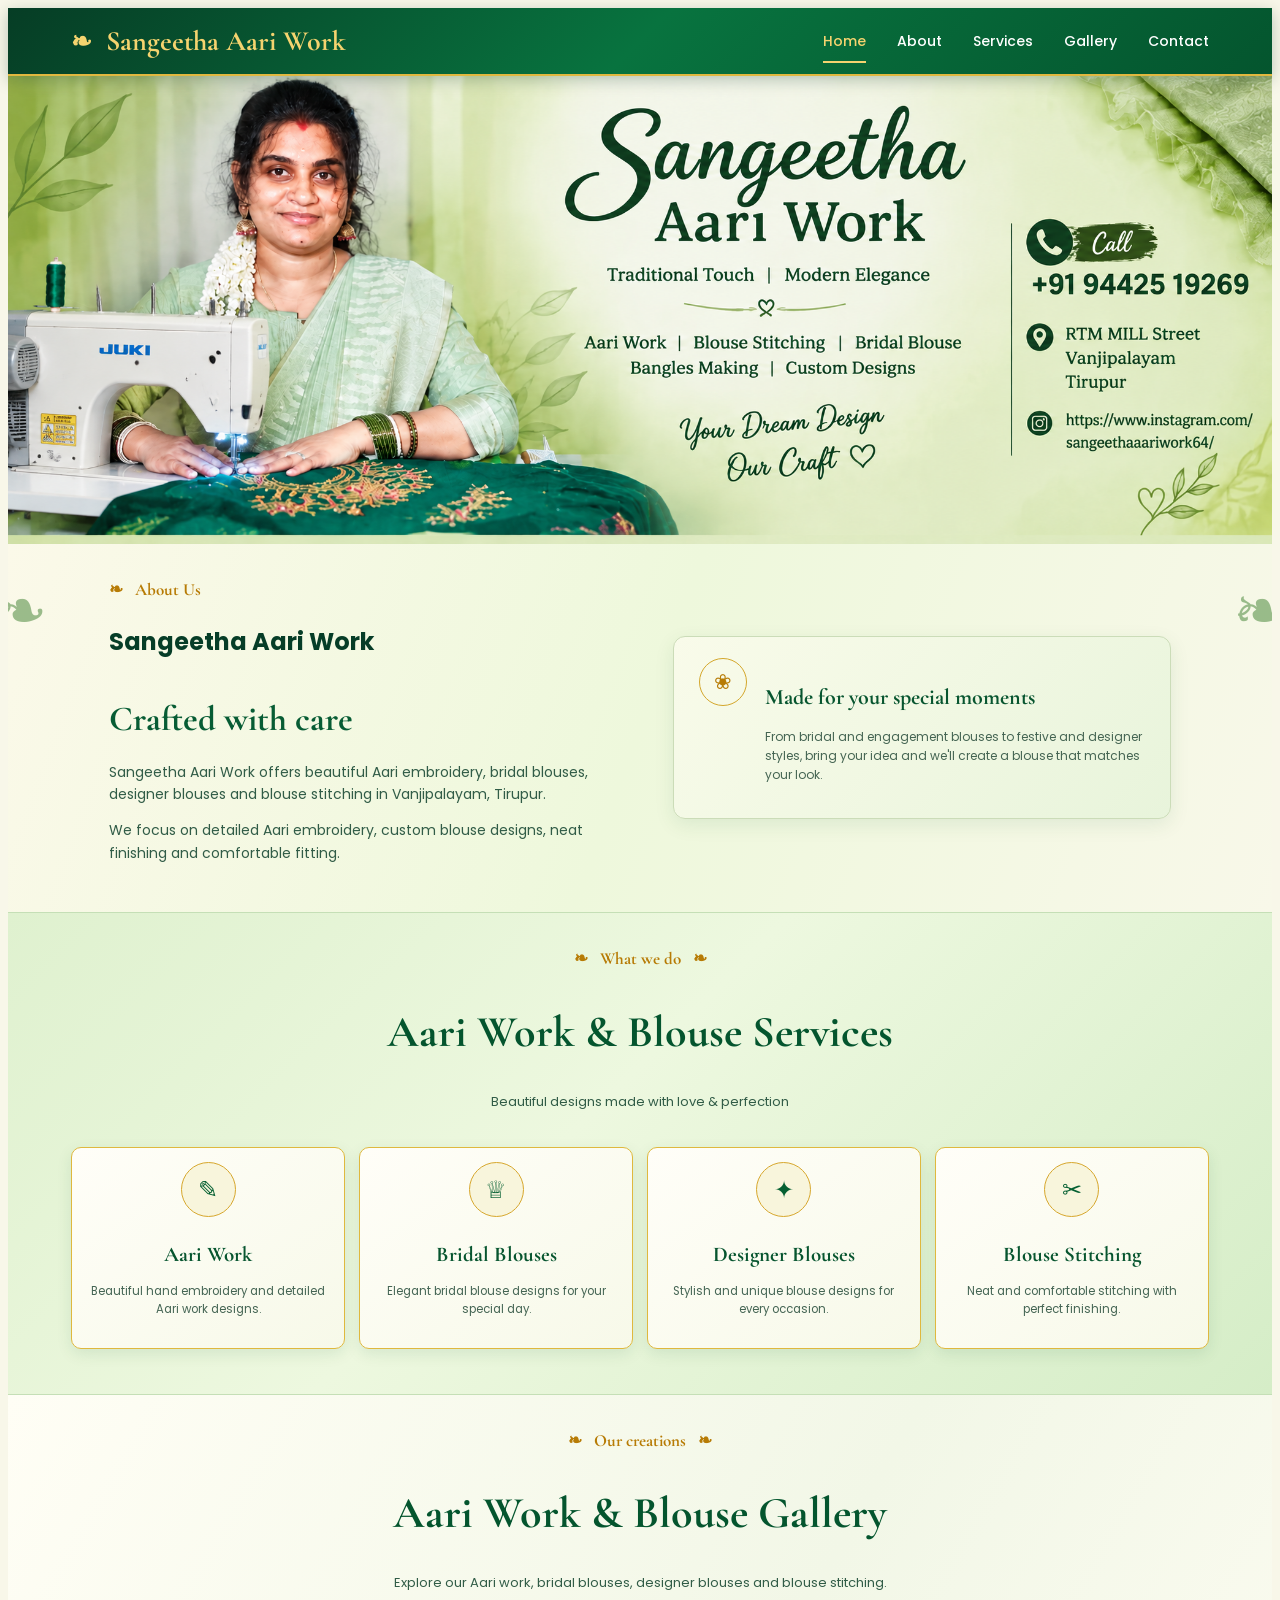
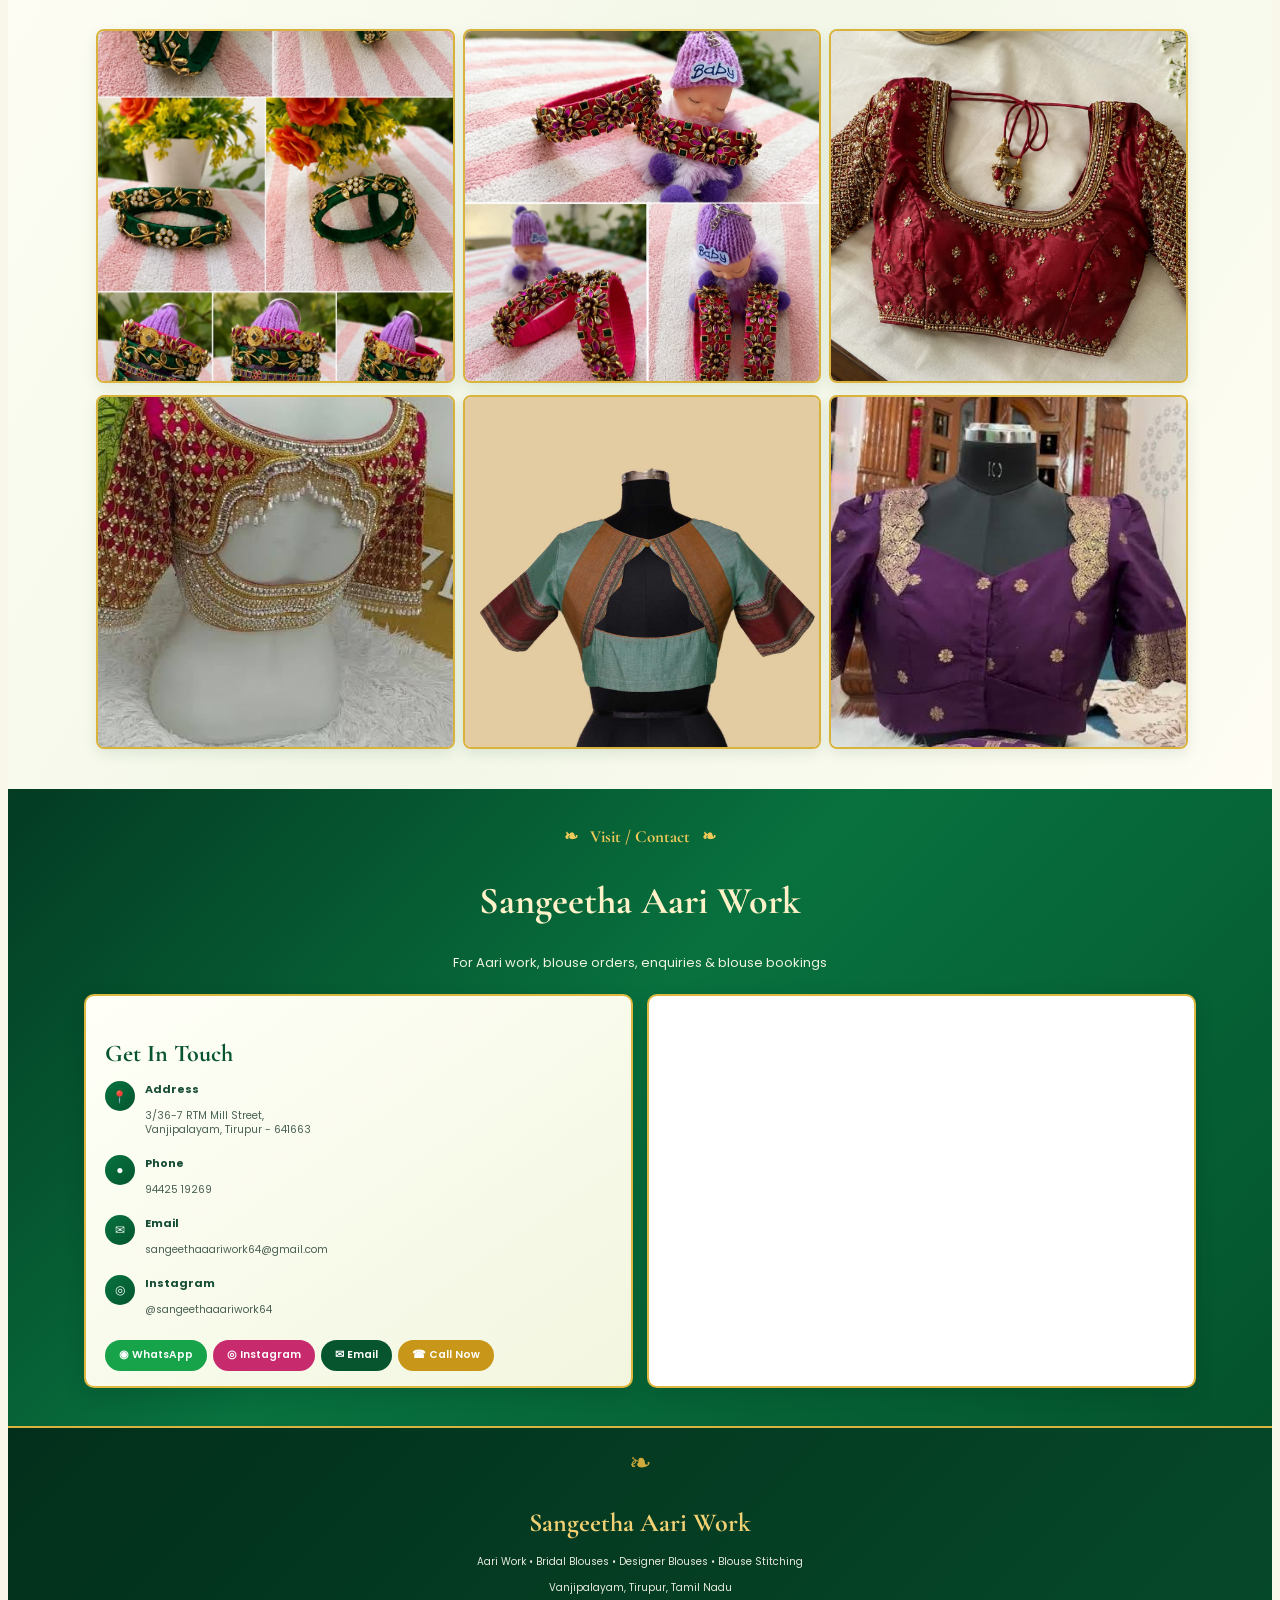
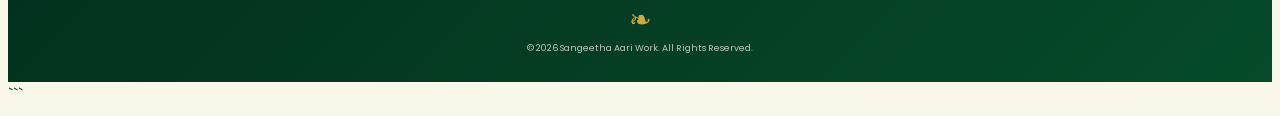
<file: index.html>
<!DOCTYPE html>
<html lang="en">

<head>

    <meta charset="UTF-8">

    <meta name="viewport"
          content="width=device-width, initial-scale=1.0">


    <!-- =========================
         SEO TITLE
    ========================== -->

    <title>
        Sangeetha Aari Work | Aari Work & Blouse Stitching in Vanjipalayam, Tirupur
    </title>


    <!-- =========================
         SEO DESCRIPTION
    ========================== -->

    <meta name="description"
          content="Sangeetha Aari Work in Vanjipalayam, Tirupur offers beautiful Aari work, bridal blouses, designer blouses and blouse stitching with elegant designs and neat finishing.">


    <meta name="author"
          content="Sangeetha Aari Work">

    <meta name="robots"
          content="index, follow">


    <!-- =========================
         LOCAL SEO
    ========================== -->

    <meta name="geo.region"
          content="IN-TN">

    <meta name="geo.placename"
          content="Vanjipalayam, Tirupur">

    <meta name="theme-color"
          content="#641F32">


    <!-- =========================
         OPEN GRAPH
    ========================== -->

    <meta property="og:title"
          content="Sangeetha Aari Work | Vanjipalayam, Tirupur">

    <meta property="og:description"
          content="Aari Work, Bridal Blouses, Designer Blouses and Blouse Stitching in Vanjipalayam, Tirupur.">

    <meta property="og:type"
          content="website">

    <meta property="og:image"
          content="hero-banner.png">

    <meta property="og:site_name"
          content="Sangeetha Aari Work">


    <!-- =========================
         FONTS
    ========================== -->

    <link rel="preconnect"
          href="https://fonts.googleapis.com">

    <link rel="preconnect"
          href="https://fonts.gstatic.com"
          crossorigin>

    <link href="https://fonts.googleapis.com/css2?family=Cormorant+Garamond:wght@500;600;700&family=Poppins:wght@400;500;600&display=swap"
          rel="stylesheet">


    <!-- =========================
         CSS
    ========================== -->

    <link rel="stylesheet"
          href="style.css">


    <!-- =========================
         LOCAL BUSINESS STRUCTURED DATA
    ========================== -->

    <script type="application/ld+json">
    {
      "@context": "https://schema.org",
      "@type": "LocalBusiness",

      "name": "Sangeetha Aari Work",

      "description": "Aari work, bridal blouses, designer blouses and blouse stitching in Vanjipalayam, Tirupur.",

      "telephone": "+91-9442519269",

      "email": "sangeethaaariwork64@gmail.com",

      "image": "hero-banner.png",

      "address": {
        "@type": "PostalAddress",
        "streetAddress": "3/36-7 RTM Mill Street",
        "addressLocality": "Vanjipalayam",
        "addressRegion": "Tamil Nadu",
        "postalCode": "641663",
        "addressCountry": "IN"
      },

      "areaServed": [
        "Vanjipalayam",
        "Tirupur",
        "Tamil Nadu"
      ],

      "sameAs": [
        "https://www.instagram.com/sangeethaaariwork64/"
      ],

      "hasOfferCatalog": {
        "@type": "OfferCatalog",
        "name": "Sangeetha Aari Work Services",
        "itemListElement": [
          {
            "@type": "Offer",
            "itemOffered": {
              "@type": "Service",
              "name": "Aari Work"
            }
          },
          {
            "@type": "Offer",
            "itemOffered": {
              "@type": "Service",
              "name": "Bridal Blouse"
            }
          },
          {
            "@type": "Offer",
            "itemOffered": {
              "@type": "Service",
              "name": "Designer Blouse"
            }
          },
          {
            "@type": "Offer",
            "itemOffered": {
              "@type": "Service",
              "name": "Blouse Stitching"
            }
          }
        ]
      }
    }
    </script>

</head>


<body>


<!-- =========================
     HEADER
========================== -->

<header class="header">

    <div class="logo">
        <span class="logo-icon">❧</span>
        Sangeetha Aari Work
    </div>


    <nav aria-label="Main navigation">

        <a href="#home">Home</a>

        <a href="#about">About</a>

        <a href="#services">Services</a>

        <a href="#gallery">Gallery</a>

        <a href="#contact">Contact</a>

    </nav>

</header>



<!-- =========================
     HERO
========================== -->

<section class="hero" id="home">

    <a href="https://wa.me/919442519269"
       target="_blank"
       rel="noopener noreferrer"
       aria-label="Contact Sangeetha Aari Work on WhatsApp">

        <img
            src="hero-banner.png"
            alt="Sangeetha Aari Work - Aari embroidery and blouse designs in Vanjipalayam Tirupur">

    </a>

</section>



<!-- =========================
     SEO MAIN HEADING
========================== -->

<section class="about-section" id="about">

    <div class="leaf leaf-left">❧</div>

    <div class="leaf leaf-right">❧</div>


    <div class="about-container">


        <div class="about-left">

            <div class="small-title">
                ❧ &nbsp; About Us
            </div>


            <!-- IMPORTANT SEO H1 -->

            <h1>
                Sangeetha Aari Work
            </h1>


            <h2>
                Crafted with care
            </h2>


            <p>
                Sangeetha Aari Work offers beautiful
                Aari embroidery, bridal blouses,
                designer blouses and blouse stitching
                in Vanjipalayam, Tirupur.
            </p>


            <p>
                We focus on detailed Aari embroidery,
                custom blouse designs, neat finishing
                and comfortable fitting.
            </p>

        </div>



        <div class="about-card">

            <div class="about-card-icon">
                ❀
            </div>

            <div>

                <h3>
                    Made for your special moments
                </h3>

                <p>
                    From bridal and engagement blouses
                    to festive and designer styles,
                    bring your idea and we'll create
                    a blouse that matches your look.
                </p>

            </div>

        </div>

    </div>

</section>



<!-- =========================
     SERVICES
========================== -->

<section class="services-section" id="services">


    <div class="section-heading">

        <div class="small-title">
            ❧ &nbsp; What we do &nbsp; ❧
        </div>

        <h2>
            Aari Work & Blouse Services
        </h2>

        <p>
            Beautiful designs made with love & perfection
        </p>

    </div>



    <div class="services-grid">


        <article class="service-card">

            <div class="service-icon">
                ✎
            </div>

            <h3>
                Aari Work
            </h3>

            <p>
                Beautiful hand embroidery
                and detailed Aari work designs.
            </p>

        </article>



        <article class="service-card">

            <div class="service-icon">
                ♕
            </div>

            <h3>
                Bridal Blouses
            </h3>

            <p>
                Elegant bridal blouse designs
                for your special day.
            </p>

        </article>



        <article class="service-card">

            <div class="service-icon">
                ✦
            </div>

            <h3>
                Designer Blouses
            </h3>

            <p>
                Stylish and unique blouse designs
                for every occasion.
            </p>

        </article>



        <article class="service-card">

            <div class="service-icon">
                ✂
            </div>

            <h3>
                Blouse Stitching
            </h3>

            <p>
                Neat and comfortable stitching
                with perfect finishing.
            </p>

        </article>

    </div>

</section>



<!-- =========================
     GALLERY
========================== -->

<section class="gallery-section" id="gallery">


    <div class="section-heading">

        <div class="small-title">
            ❧ &nbsp; Our creations &nbsp; ❧
        </div>

        <h2>
            Aari Work & Blouse Gallery
        </h2>

        <p>
            Explore our Aari work, bridal blouses,
            designer blouses and blouse stitching.
        </p>

    </div>



    <div class="gallery-grid">


        <!-- ORIGINAL IMAGES - NOT CHANGED -->

        <img
            src="work-1.jpg"
            alt="Aari work blouse design by Sangeetha Aari Work"
            loading="lazy">

        <img
            src="work-2.jpg"
            alt="Designer blouse Aari embroidery by Sangeetha Aari Work"
            loading="lazy">

        <img
            src="work-3.jpg"
            alt="Bridal blouse embroidery design in Tirupur"
            loading="lazy">

        <img
            src="work-4.jpg"
            alt="Traditional Aari work blouse design"
            loading="lazy">

        <img
            src="work-5.jpg"
            alt="Hand embroidered blouse design by Sangeetha Aari Work"
            loading="lazy">

        <img
            src="work-6.jpg"
            alt="Designer Aari blouse stitching in Vanjipalayam"
            loading="lazy">

    </div>

</section>



<!-- =========================
     CONTACT
========================== -->

<section class="contact-section" id="contact">


    <div class="section-heading contact-heading">

        <div class="small-title">
            ❧ &nbsp; Visit / Contact &nbsp; ❧
        </div>

        <h2>
            Sangeetha Aari Work
        </h2>

        <p>
            For Aari work, blouse orders,
            enquiries & blouse bookings
        </p>

    </div>



    <div class="contact-grid">


        <!-- CONTACT DETAILS -->

        <div class="contact-card">

            <h3>
                Get In Touch
            </h3>


            <div class="contact-info">


                <div class="info-row">

                    <div class="info-icon">
                        📍
                    </div>

                    <div>

                        <strong>
                            Address
                        </strong>

                        <p>
                            3/36-7 RTM Mill Street,<br>
                            Vanjipalayam, Tirupur - 641663
                        </p>

                    </div>

                </div>



                <div class="info-row">

                    <div class="info-icon">
                        ●
                    </div>

                    <div>

                        <strong>
                            Phone
                        </strong>

                        <p>
                            <a href="tel:+919442519269">
                                94425 19269
                            </a>
                        </p>

                    </div>

                </div>



                <div class="info-row">

                    <div class="info-icon">
                        ✉
                    </div>

                    <div>

                        <strong>
                            Email
                        </strong>

                        <p>
                            <a href="mailto:sangeethaaariwork64@gmail.com">
                                sangeethaaariwork64@gmail.com
                            </a>
                        </p>

                    </div>

                </div>



                <div class="info-row">

                    <div class="info-icon">
                        ◎
                    </div>

                    <div>

                        <strong>
                            Instagram
                        </strong>

                        <p>

                            <a
                                href="https://www.instagram.com/sangeethaaariwork64/"
                                target="_blank"
                                rel="noopener noreferrer">

                                @sangeethaaariwork64

                            </a>

                        </p>

                    </div>

                </div>

            </div>



            <!-- CONTACT BUTTONS -->

            <div class="contact-buttons">


                <a
                    class="whatsapp-btn"
                    href="https://wa.me/919442519269"
                    target="_blank"
                    rel="noopener noreferrer">

                    ◉ WhatsApp

                </a>



                <a
                    class="instagram-btn"
                    href="https://www.instagram.com/sangeethaaariwork64/"
                    target="_blank"
                    rel="noopener noreferrer">

                    ◎ Instagram

                </a>



                <a
                    class="email-btn"
                    href="mailto:sangeethaaariwork64@gmail.com">

                    ✉ Email

                </a>



                <a
                    class="call-btn"
                    href="tel:+919442519269">

                    ☎ Call Now

                </a>

            </div>

        </div>



        <!-- MAP -->

        <div class="map-card">

            <iframe
                src="https://www.google.com/maps?q=3%2F36-7%20RTM%20Mill%20Street%2C%20Vanjipalayam&output=embed"
                title="Sangeetha Aari Work location - 3/36-7 RTM Mill Street Vanjipalayam"
                allowfullscreen=""
                loading="lazy"
                referrerpolicy="no-referrer-when-downgrade">
            </iframe>

        </div>

    </div>

</section>



<!-- =========================
     FOOTER
========================== -->

<footer>

    <div class="footer-decoration">
        ❧
    </div>


    <h3>
        Sangeetha Aari Work
    </h3>


    <p>
        Aari Work • Bridal Blouses •
        Designer Blouses • Blouse Stitching
    </p>


    <p>
        Vanjipalayam, Tirupur, Tamil Nadu
    </p>


    <div class="footer-decoration">
        ❧
    </div>


    <p class="copyright">
        © 2026 Sangeetha Aari Work.
        All Rights Reserved.
    </p>

</footer>


</body>
</html>
```
</file>
<file: style.css>
```css
/* =====================================================
   RESET
===================================================== */

* {
    margin: 0;
    padding: 0;
    box-sizing: border-box;
}

html {
    scroll-behavior: smooth;
}

body {
    font-family: "Poppins", sans-serif;
    color: #063d27;
    background: #f8f7e9;
    line-height: 1.6;
}


/* =====================================================
   NO LINK UNDERLINES
===================================================== */

a,
a:visited,
a:hover,
a:active {
    text-decoration: none !important;
}


/* =====================================================
   HEADER - RICH ALIVE GREEN
===================================================== */

.header {
    min-height: 64px;

    background:
        linear-gradient(135deg, #063d25, #08733f 50%, #04552e);

    display: flex;
    align-items: center;
    justify-content: space-between;

    padding: 0 5%;

    border-bottom: 2px solid #e1b83f;

    position: sticky;
    top: 0;
    z-index: 1000;

    box-shadow: 0 4px 15px rgba(0, 50, 30, 0.25);
}

.logo {
    font-family: "Cormorant Garamond", serif;
    font-size: 28px;
    font-weight: 700;
    color: #f5d36f;
}

.logo-icon {
    font-size: 25px;
    margin-right: 7px;
}

.header nav {
    display: flex;
    align-items: center;
    gap: 31px;
}

.header nav a {
    position: relative;
    color: #ffffff;

    font-size: 14px;
    font-weight: 500;

    padding: 22px 0;

    transition: 0.3s;
}

.header nav a:hover {
    color: #f5d36f;
}

.header nav a:first-child {
    color: #f5d36f;
}

.header nav a:first-child::after {
    content: "";

    position: absolute;

    left: 0;
    right: 0;
    bottom: 11px;

    height: 2px;

    background: #f5d36f;
}


/* =====================================================
   HERO
===================================================== */

.hero {
    width: 100%;
    padding: 0;
    margin: 0;

    background: #04552e;
}

.hero a {
    display: block;
    width: 100%;
    line-height: 0;
}

.hero img {
    width: 100%;
    height: auto;

    display: block;

    object-fit: cover;
}


/* =====================================================
   COMMON HEADING
===================================================== */

.section-heading {
    text-align: center;
    margin-bottom: 35px;
}

.small-title {
    font-family: "Cormorant Garamond", serif;

    color: #b77b05;

    font-size: 17px;
    font-weight: 700;

    margin-bottom: 3px;
}

.section-heading h2 {
    font-family: "Cormorant Garamond", serif;

    color: #04552e;

    font-size: 44px;
    line-height: 1.05;

    font-weight: 700;
}

.section-heading p {
    color: #315c47;
    font-size: 13px;
    margin-top: 8px;
}


/* =====================================================
   ABOUT - FRESH GREEN
===================================================== */

.about-section {
    position: relative;

    background:
        linear-gradient(
            110deg,
            #fbf9e9 0%,
            #eef8dc 50%,
            #f8f8e9 100%
        );

    padding: 32px 8% 34px;

    overflow: hidden;
}

.about-container {
    max-width: 1150px;

    margin: auto;

    display: grid;
    grid-template-columns: 1fr 1fr;

    gap: 65px;

    align-items: center;
}

.about-left h2 {
    font-family: "Cormorant Garamond", serif;

    font-size: 35px;

    color: #075c34;

    margin-bottom: 7px;
}

.about-left p {
    max-width: 500px;

    font-size: 14px;

    color: #315c47;
}

.about-card {
    display: flex;
    gap: 18px;

    padding: 21px 25px;

    background:
        linear-gradient(
            135deg,
            #f9fbea,
            #e8f4db
        );

    border: 1px solid #cbdcb8;

    border-radius: 12px;

    box-shadow: 0 6px 20px rgba(14, 92, 49, 0.09);
}

.about-card-icon {
    flex-shrink: 0;

    width: 46px;
    height: 46px;

    border: 1px solid #d4a72c;

    border-radius: 50%;

    display: flex;
    align-items: center;
    justify-content: center;

    color: #b77b05;

    font-size: 21px;
}

.about-card h3 {
    font-family: "Cormorant Garamond", serif;

    font-size: 22px;

    color: #07552f;

    margin-bottom: 3px;
}

.about-card p {
    font-size: 12px;
    color: #456553;
}

.leaf {
    position: absolute;

    color: #4d8a3e;

    opacity: 0.55;

    font-size: 65px;
}

.leaf-left {
    left: -15px;
    top: 15px;
}

.leaf-right {
    right: -15px;
    top: 15px;
}


/* =====================================================
   SERVICES - ALIVE GREEN
===================================================== */

.services-section {
    background:
        linear-gradient(
            135deg,
            #dff1cf,
            #edf8df 45%,
            #d5edc7
        );

    padding: 32px 5% 45px;

    border-top: 1px solid #c5dfb6;
    border-bottom: 1px solid #c5dfb6;
}

.services-grid {
    max-width: 1150px;

    margin: auto;

    display: grid;

    grid-template-columns: repeat(4, 1fr);

    gap: 14px;
}

.service-card {
    background:
        linear-gradient(
            145deg,
            #fffef8,
            #f7f9e9
        );

    border: 1px solid #dfb83e;

    border-radius: 10px;

    padding: 14px 18px 17px;

    text-align: center;

    box-shadow:
        0 5px 15px rgba(11, 91, 48, 0.10);

    transition: 0.3s;
}

.service-card:hover {
    transform: translateY(-7px);

    box-shadow:
        0 12px 25px rgba(5, 81, 42, 0.18);

    border-color: #c99514;
}

.service-icon {
    width: 53px;
    height: 53px;

    margin: 0 auto 7px;

    border: 1px solid #d7a72d;

    border-radius: 50%;

    display: flex;
    align-items: center;
    justify-content: center;

    color: #056032;

    font-size: 24px;

    background: #f8f5dc;
}

.service-card h3 {
    font-family: "Cormorant Garamond", serif;

    color: #07552f;

    font-size: 21px;

    margin-bottom: 3px;
}

.service-card p {
    color: #456554;

    font-size: 11.5px;

    line-height: 1.55;
}


/* =====================================================
   GALLERY
===================================================== */

.gallery-section {
    position: relative;

    background:
        linear-gradient(
            120deg,
            #fffef5,
            #f2f7e7,
            #fffdf4
        );

    padding: 32px 7% 40px;
}

.gallery-grid {
    max-width: 1250px;

    margin: auto;

    display: grid;

    grid-template-columns: repeat(3, 1fr);

    gap: 12px;
}


/* ORIGINAL IMAGES - NOT CHANGED */

.gallery-grid img {
    width: 100%;

    height: 350px;

    object-fit: cover;

    display: block;

    border-radius: 8px;

    border: 2px solid #d9b33c;

    transition: 0.3s;

    box-shadow: 0 5px 14px rgba(0, 65, 35, 0.10);
}

.gallery-grid img:hover {
    transform: scale(1.025);

    box-shadow:
        0 10px 22px rgba(0, 65, 35, 0.18);
}


/* =====================================================
   CONTACT - STRONG ALIVE GREEN
===================================================== */

.contact-section {
    position: relative;

    background:
        linear-gradient(
            135deg,
            #033b23,
            #08713e 45%,
            #04532d
        );

    padding: 34px 6% 38px;

    overflow: hidden;
}

.contact-heading {
    margin-bottom: 20px;
}

.contact-heading .small-title {
    color: #f0ca58;
}

.contact-heading h2 {
    color: #fff1c8;

    font-size: 38px;
}

.contact-heading p {
    color: #edf4df;
}


/* =====================================================
   CONTACT GRID
===================================================== */

.contact-grid {
    max-width: 1120px;

    margin: auto;

    display: grid;

    grid-template-columns: 1fr 1fr;

    gap: 14px;

    align-items: stretch;
}


/* =====================================================
   CONTACT CARD
===================================================== */

.contact-card {
    background:
        linear-gradient(
            145deg,
            #fffff8,
            #f2f6df
        );

    border: 2px solid #dfb83f;

    border-radius: 10px;

    padding: 15px 19px;

    min-height: 285px;

    box-shadow:
        0 7px 20px rgba(0, 35, 20, 0.18);
}

.contact-card h3 {
    font-family: "Cormorant Garamond", serif;

    color: #07552f;

    font-size: 24px;

    margin-bottom: 8px;
}

.contact-info {
    display: flex;
    flex-direction: column;

    gap: 7px;
}

.info-row {
    display: flex;

    align-items: flex-start;

    gap: 10px;
}

.info-icon {
    flex-shrink: 0;

    width: 30px;
    height: 30px;

    border-radius: 50%;

    background:
        linear-gradient(
            135deg,
            #08733f,
            #04552e
        );

    color: #fff;

    display: flex;
    align-items: center;
    justify-content: center;

    font-size: 12px;
}

.info-row strong {
    display: block;

    color: #174c35;

    font-size: 11px;
}

.info-row p {
    color: #4b6256;

    font-size: 10.5px;

    line-height: 1.35;
}

.info-row a {
    color: #4b6256;
}


/* =====================================================
   CONTACT BUTTONS
===================================================== */

.contact-buttons {
    display: flex;

    gap: 6px;

    flex-wrap: wrap;

    margin-top: 13px;
}

.contact-buttons a {
    border-radius: 25px;

    padding: 7px 14px;

    font-size: 10.5px;

    font-weight: 600;

    color: white;

    transition: 0.25s;
}

.contact-buttons a:hover {
    transform: translateY(-2px);
}

.whatsapp-btn {
    background: #16a34a;
}

.instagram-btn {
    background: #c72b6d;
}

.email-btn {
    background: #07552f;
}

.call-btn {
    background: #c89618;
}


/* =====================================================
   MAP
===================================================== */

.map-card {
    background: white;

    border: 2px solid #dfb83f;

    border-radius: 10px;

    padding: 4px;

    min-height: 285px;

    overflow: hidden;

    box-shadow:
        0 7px 20px rgba(0, 35, 20, 0.18);
}

.map-card iframe {
    display: block;

    width: 100%;
    height: 100%;

    min-height: 275px;

    border: 0;

    border-radius: 6px;
}


/* =====================================================
   CONTACT DECORATION
===================================================== */

.contact-decoration {
    position: absolute;

    color: #d9b54c;

    opacity: 0.55;

    font-size: 70px;
}

.left-decoration {
    left: 12px;
    top: 50%;
}

.right-decoration {
    right: 12px;
    top: 50%;
}


/* =====================================================
   FOOTER
===================================================== */

footer {
    background:
        linear-gradient(
            135deg,
            #022f1b,
            #064a2a
        );

    border-top: 2px solid #d9b33f;

    text-align: center;

    padding: 21px 15px 18px;

    color: white;
}

footer h3 {
    font-family: "Cormorant Garamond", serif;

    color: #f2d174;

    font-size: 26px;

    margin-bottom: 3px;
}

footer p {
    color: #e6eadc;

    font-size: 10px;
}

.footer-decoration {
    color: #d1aa3d;

    font-size: 27px;

    line-height: 1;
}

footer .copyright {
    margin-top: 8px;

    color: #bfc9bd;

    font-size: 9px;
}


/* =====================================================
   TABLET
===================================================== */

@media (max-width: 850px) {

    .header {
        padding: 0 3%;
    }

    .logo {
        font-size: 23px;
    }

    .header nav {
        gap: 17px;
    }

    .header nav a {
        font-size: 12px;
    }

    .about-container {
        gap: 25px;
    }

    .services-grid {
        grid-template-columns: repeat(2, 1fr);
    }
}


/* =====================================================
   MOBILE
===================================================== */

@media (max-width: 650px) {

    .header {
        height: auto;

        padding: 13px 15px;

        flex-direction: column;

        gap: 8px;
    }

    .logo {
        font-size: 25px;
    }

    .header nav {
        gap: 15px;

        flex-wrap: wrap;

        justify-content: center;
    }

    .header nav a {
        padding: 3px 0;

        font-size: 11px;
    }

    .header nav a:first-child::after {
        bottom: -2px;
    }


    .about-section {
        padding: 35px 6%;
    }

    .about-container {
        grid-template-columns: 1fr;

        gap: 20px;
    }

    .about-left {
        text-align: center;
    }

    .about-left p {
        margin: auto;
    }


    .section-heading h2 {
        font-size: 38px;
    }


    .services-grid {
        grid-template-columns: 1fr 1fr;

        gap: 9px;
    }

    .service-card {
        padding: 14px 8px;
    }

    .service-card h3 {
        font-size: 18px;
    }

    .service-card p {
        font-size: 10px;
    }


    .gallery-grid {
        grid-template-columns: 1fr 1fr;

        gap: 8px;
    }

    .gallery-grid img {
        height: 120px;
    }


    .contact-section {
        padding-left: 5%;
        padding-right: 5%;
    }

    .contact-grid {
        grid-template-columns: 1fr;

        gap: 12px;
    }

    .contact-card,
    .map-card {
        min-height: auto;
    }

    .map-card iframe {
        min-height: 300px;
    }

    .contact-buttons a {
        flex: 1;

        text-align: center;

        min-width: 105px;
    }

    .contact-decoration {
        display: none;
    }
}
```
</file>
